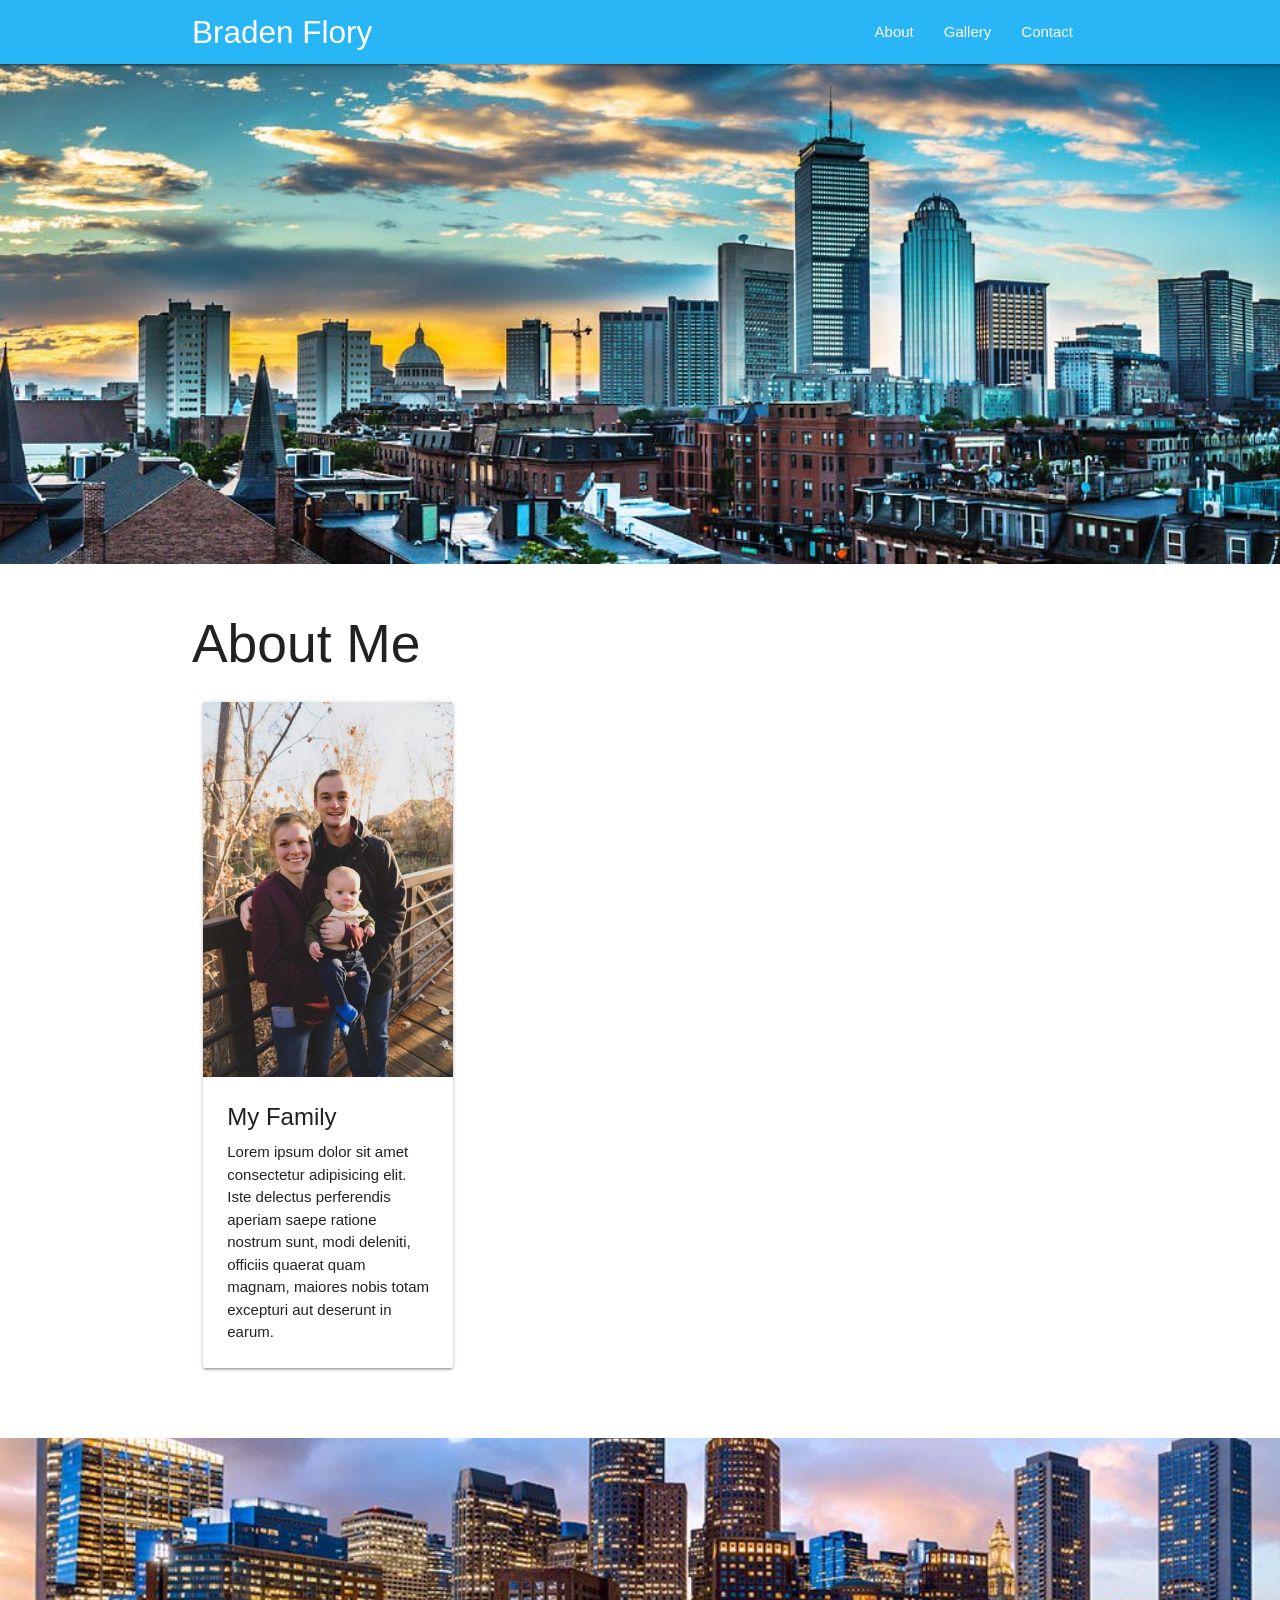
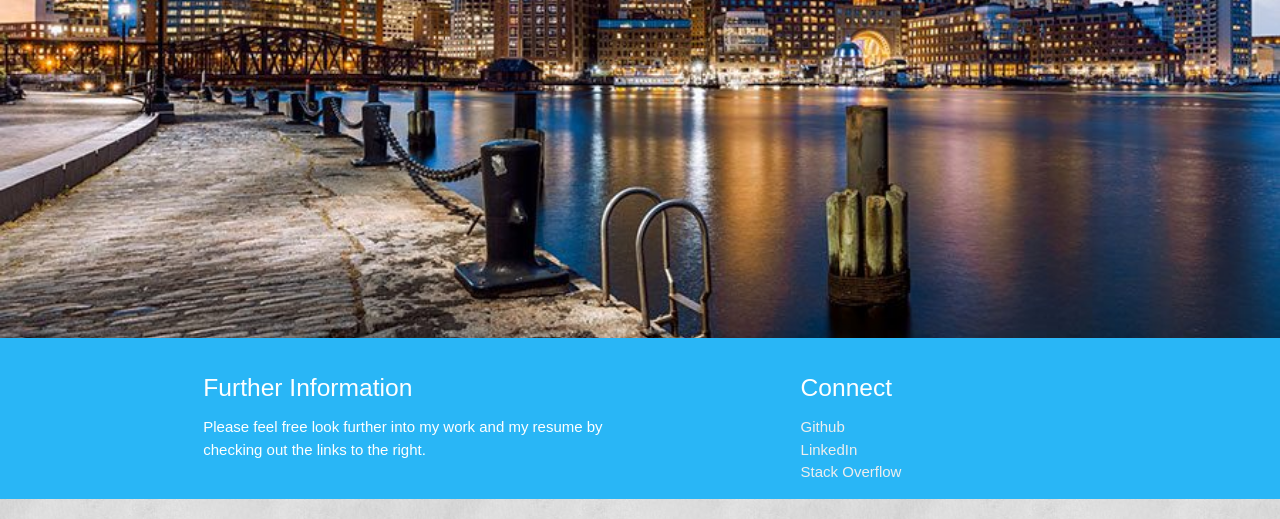
<file: index.html>
<!DOCTYPE html>
<html lang="en">

    <head>
        <meta charset="UTF-8">
        <meta name="viewport" content="width=device-width, initial-scale=1.0">
        <meta http-equiv="X-UA-Compatible" content="ie=edge">
        <title>Home</title>

        <!-- Jquery CDN -->
        <script src="https://ajax.googleapis.com/ajax/libs/jquery/3.3.1/jquery.min.js"></script>

        <!-- Link to the Javascript Page -->
        <script src="./script.js"></script>

        <!--Import Google Icon Font-->
        <link href="https://fonts.googleapis.com/icon?family=Material+Icons" rel="stylesheet">

        <!-- Compiled and minified CSS -->
        <link rel="stylesheet" href="https://cdnjs.cloudflare.com/ajax/libs/materialize/1.0.0/css/materialize.min.css">

        <!-- Compiled and minified JavaScript -->
        <script src="https://cdnjs.cloudflare.com/ajax/libs/materialize/1.0.0/js/materialize.min.js"></script>

        <!-- Link to the CSS page -->
        <link rel="stylesheet" type="text/css" href="./style.css">




    </head>

    <body>
        <!-- Beginning of NavBar -->

        <nav class="nav-wraper light-blue lighten-1">
            <div class="container">
                <a href="./home.html" class="brand-logo">Braden Flory</a>
                <a href="#" class="sidenav-trigger right" data-target="mobile-links">
                    <i class="material-icons">menu</i>
                </a>
                <ul class="right hide-on-med-and-down">
                    <li><a href="./about.html">About</a></li>
                    <li><a href="./gallery.html">Gallery</a></li>
                    <li><a href="./contact.html">Contact</a></li>
                </ul>
            </div>

        </nav>
        <ul class="sidenav" id="mobile-links">
            <li><a href="./about.html">About</a></li>
            <li><a href="./gallery.html">Gallery</a></li>
            <li><a href="./contact.html">Contact</a></li>
        </ul>

        <!-- End of NavBar -->
        <div class="parallax-container valign-wrapper">
            <div class="parallax"><img src="./assets/images/boston.jpg"></div>
        </div>
        <div class="section white">
            <div class="row container">
                <h2>About Me</h2>
                <div class="row">
                    <div class="col s12 l4">
                        <div class="card">
                            <div class="card-image">
                                <img src="./assets/images/Family photo on bridge.jpg" alt="Flory Family">
                            </div>
                            <div class="card-content">
                                <span class="card-title">My Family</span>
                                <p>Lorem ipsum dolor sit amet consectetur adipisicing elit. Iste delectus
                                    perferendis
                                    aperiam saepe ratione nostrum sunt, modi deleniti, officiis quaerat quam magnam,
                                    maiores
                                    nobis totam excepturi aut deserunt in earum.</p>
                            </div>
                        </div>
                    </div>
                </div>
            </div>
        </div>
        <div class="parallax-container">
            <div class="parallax"><img src="./assets/images/boston2.jpeg"></div>
        </div>


        <!-- Beginning of Footer -->
        <footer class="page-footer light-blue lighten-1">
            <div class="container">
                <div class="row">
                    <div class="col s12 l6">
                        <h5>Further Information</h5>
                        <p>Please feel free look further into my work and my resume by checking out the links to the
                            right.</p>
                    </div>
                    <div class="col s12 l4 offset-l2">
                        <h5>Connect</h5>
                        <ul>
                            <li><a href="https://github.com/BradenFlory" target="_blank"
                                    class="grey-text text-lighten-3">Github</a></li>
                            <li><a href="https://www.linkedin.com/in/braden-flory-9b82a2104" target="_blank"
                                    class="grey-text text-lighten-3">LinkedIn</a></li>
                            <li><a href="https://stackexchange.com/users/14754072/b-flory" target="_blank"
                                    class="grey-text text-lighten-3">Stack Overflow</a></li>
                        </ul>
                    </div>
                </div>
            </div>
        </footer>

        <!-- End of Footer -->

    </body>

</html>
</file>
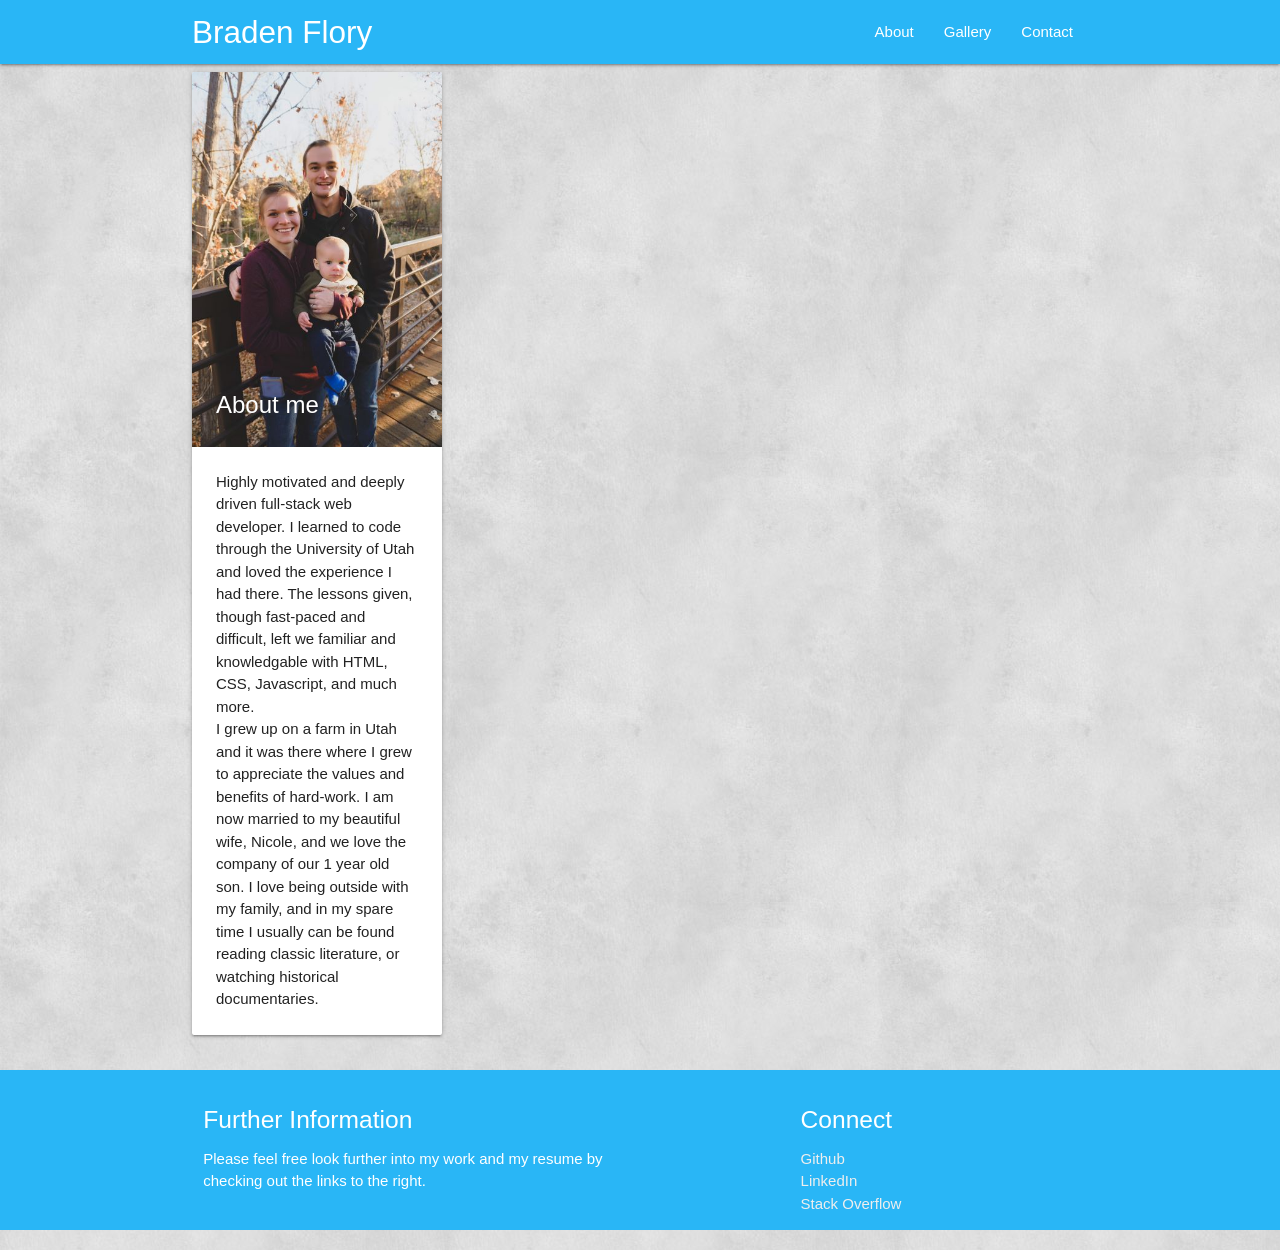
<file: about.html>
<!DOCTYPE html>
<html lang="en">

    <head>
        <meta charset="UTF-8">
        <meta name="viewport" content="width=device-width, initial-scale=1.0">
        <meta http-equiv="X-UA-Compatible" content="ie=edge">
        <title>About Me</title>

        <!-- Jquery CDN -->
        <script src="https://ajax.googleapis.com/ajax/libs/jquery/3.3.1/jquery.min.js"></script>

        <!-- Link to the Javascript Page -->
        <script src="./script.js"></script>

        <!--Import Google Icon Font-->
        <link href="https://fonts.googleapis.com/icon?family=Material+Icons" rel="stylesheet">

        <!-- Compiled and minified CSS -->
        <link rel="stylesheet" href="https://cdnjs.cloudflare.com/ajax/libs/materialize/1.0.0/css/materialize.min.css">

        <!-- Compiled and minified JavaScript -->
        <script src="https://cdnjs.cloudflare.com/ajax/libs/materialize/1.0.0/js/materialize.min.js"></script>

        <!-- Link to the CSS page -->
        <link rel="stylesheet" type="text/css" href="./style.css">




    </head>

    <body>
        <!-- Beginning of NavBar -->

        <nav class="nav-wraper light-blue lighten-1">
            <div class="container">
                <a href="./home.html" class="brand-logo">Braden Flory</a>
                <a href="#" class="sidenav-trigger right" data-target="mobile-links">
                    <i class="material-icons">menu</i>
                </a>
                <ul class="right hide-on-med-and-down">
                    <li><a href="./about.html">About</a></li>
                    <li><a href="./gallery.html">Gallery</a></li>
                    <li><a href="./contact.html">Contact</a></li>
                </ul>
            </div>

        </nav>
        <ul class="sidenav" id="mobile-links">
            <li><a href="./about.html">About</a></li>
            <li><a href="./gallery.html">Gallery</a></li>
            <li><a href="./contact.html">Contact</a></li>
        </ul>

        <!-- End of NavBar -->

        <!-- Beginning of the Photo of my family -->

        <div class="container">
            <div class="row">
                <div class="card">
                    <div class="card-image">
                        <img src="./assets/images/Family photo on bridge.jpg">
                        <span class="card-title">About me</span>
                    </div>
                    <div class="card-content">
                        <p>Highly motivated and deeply driven full-stack web developer. I learned to code through
                            the
                            University
                            of Utah and loved
                            the experience I had there. The lessons given, though fast-paced and difficult, left we
                            familiar
                            and
                            knowledgable with
                            HTML, CSS, Javascript, and much more.</p>

                        <p>I grew up on a farm in Utah and it was there where I grew to appreciate the values and
                            benefits
                            of
                            hard-work. I am now
                            married to my beautiful wife, Nicole, and we love the company of our 1 year old son. I
                            love
                            being
                            outside with my
                            family, and in my spare time I usually can be found reading classic literature, or
                            watching
                            historical documentaries.</p>
                    </div>
                </div>
                <!-- <div class="col s10 m8 l8">
                    <p>Highly motivated and deeply driven full-stack web developer. I learned to code through the
                        University
                        of Utah and loved
                        the experience I had there. The lessons given, though fast-paced and difficult, left we
                        familiar
                        and
                        knowledgable with
                        HTML, CSS, Javascript, and much more.</p>

                    <p>I grew up on a farm in Utah and it was there where I grew to appreciate the values and
                        benefits
                        of
                        hard-work. I am now
                        married to my beautiful wife, Nicole, and we love the company of our 1 year old son. I love
                        being
                        outside with my
                        family, and in my spare time I usually can be found reading classic literature, or watching
                        historical documentaries.</p>
                </div> -->

            </div>
        </div>









        <!-- Beginning of Footer -->
        <footer class="page-footer light-blue lighten-1">
            <div class="container">
                <div class="row">
                    <div class="col s12 l6">
                        <h5>Further Information</h5>
                        <p>Please feel free look further into my work and my resume by checking out the links to the
                            right.</p>
                    </div>
                    <div class="col s12 l4 offset-l2">
                        <h5>Connect</h5>
                        <ul>
                            <li><a href="https://github.com/BradenFlory" target="_blank"
                                    class="grey-text text-lighten-3">Github</a></li>
                            <li><a href="https://www.linkedin.com/in/braden-flory-9b82a2104" target="_blank"
                                    class="grey-text text-lighten-3">LinkedIn</a></li>
                            <li><a href="https://stackexchange.com/users/14754072/b-flory" target="_blank"
                                    class="grey-text text-lighten-3">Stack Overflow</a></li>
                        </ul>
                    </div>
                </div>
            </div>
        </footer>

        <!-- End of Footer -->

    </body>

</html>
</file>
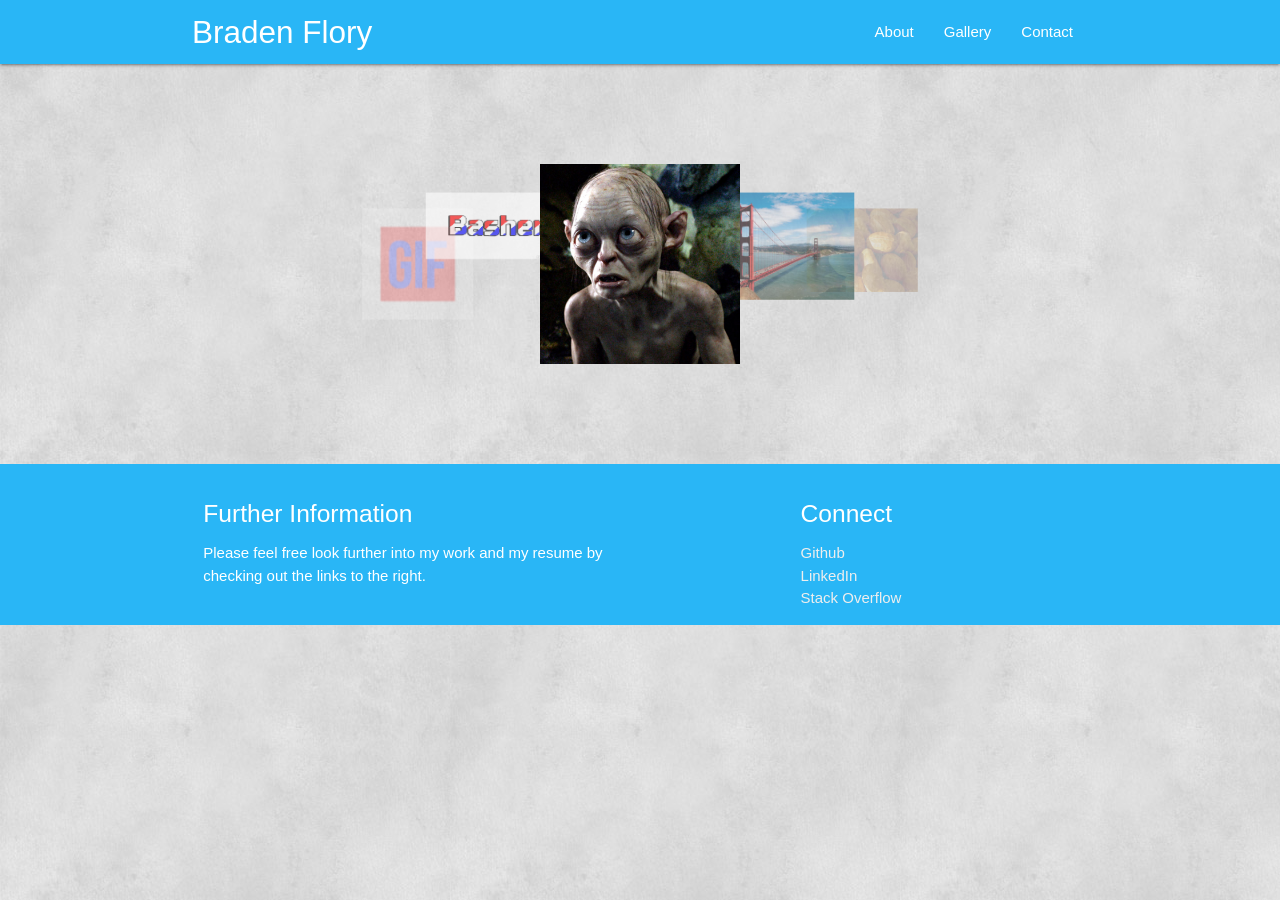
<file: gallery.html>
<!DOCTYPE html>
<html lang="en">

    <head>
        <meta charset="UTF-8">
        <meta name="viewport" content="width=device-width, initial-scale=1.0">
        <meta http-equiv="X-UA-Compatible" content="ie=edge">
        <title>Gallery</title>

        <!-- Jquery CDN -->
        <script src="https://ajax.googleapis.com/ajax/libs/jquery/3.3.1/jquery.min.js"></script>

        <!-- Link to the Javascript Page -->
        <script src="./script.js"></script>

        <!--Import Google Icon Font-->
        <link href="https://fonts.googleapis.com/icon?family=Material+Icons" rel="stylesheet">

        <!-- Compiled and minified CSS -->
        <link rel="stylesheet" href="https://cdnjs.cloudflare.com/ajax/libs/materialize/1.0.0/css/materialize.min.css">

        <!-- Compiled and minified JavaScript -->
        <script src="https://cdnjs.cloudflare.com/ajax/libs/materialize/1.0.0/js/materialize.min.js"></script>

        <!-- Link to the CSS page -->
        <link rel="stylesheet" type="text/css" href="./style.css">




    </head>

    <body>
        <!-- Beginning of NavBar -->

        <nav class="nav-wraper light-blue lighten-1">
            <div class="container">
                <a href="./home.html" class="brand-logo">Braden Flory</a>
                <a href="#" class="sidenav-trigger right" data-target="mobile-links">
                    <i class="material-icons">menu</i>
                </a>
                <ul class="right hide-on-med-and-down">
                    <li><a href="./about.html">About</a></li>
                    <li><a href="./gallery.html">Gallery</a></li>
                    <li><a href="./contact.html">Contact</a></li>
                </ul>
            </div>

        </nav>
        <ul class="sidenav" id="mobile-links">
            <li><a href="./about.html">About</a></li>
            <li><a href="./gallery.html">Gallery</a></li>
            <li><a href="./contact.html">Contact</a></li>
        </ul>

        <!-- End of NavBar -->



        <!-- Beginning of carousel -->
        <div class="container">


            <div class="carousel">
                <a class="carousel-item" href="https://bradenflory.github.io/TriviaGame/" target="_blank"><img
                        src="./assets/images/Lord of the Rings.jpg"></a>
                <a class="carousel-item" href="https://bradenflory.github.io/Psychic-Game/" target="_blank"><img
                        src="./assets/images/bridge.jpg"></a>
                <a class="carousel-item" href="https://stephanfalcon.github.io/PlusUltraProject/" target="_blank"><img
                        src="./assets/images/bread.jpg"></a>
                <a class="carousel-item" href="https://bradenflory.github.io/unit-4-game/" target="_blank"><img
                        src="./assets/images/sunset.jpg"></a>
                <a class="carousel-item" href="https://bradenflory.github.io/Giftastic-Homework/" target="_blank"><img
                        src="./assets/images/gif.png"></a>
                <a class="carousel-item" href="https://github.com/omickelsen/Basher.git" target="_blank"><img
                        src="./assets/images/basher.png"></a>

            </div>

        </div>
        <!-- End of carousel -->






        <!-- Beginning of Footer -->
        <footer class="page-footer light-blue lighten-1">
            <div class="container">
                <div class="row">
                    <div class="col s12 l6">
                        <h5>Further Information</h5>
                        <p>Please feel free look further into my work and my resume by checking out the links to the
                            right.</p>
                    </div>
                    <div class="col s12 l4 offset-l2">
                        <h5>Connect</h5>
                        <ul>
                            <li><a href="https://github.com/BradenFlory" target="_blank"
                                    class="grey-text text-lighten-3">Github</a></li>
                            <li><a href="https://www.linkedin.com/in/braden-flory-9b82a2104" target="_blank"
                                    class="grey-text text-lighten-3">LinkedIn</a></li>
                            <li><a href="https://stackexchange.com/users/14754072/b-flory" target="_blank"
                                    class="grey-text text-lighten-3">Stack Overflow</a></li>
                        </ul>
                    </div>
                </div>
            </div>
        </footer>

        <!-- End of Footer -->

    </body>

</html>
</file>
<file: style.css>
body{
    background-image: url("./assets/images/concrete-seamless.jpg")
}
.card{
    width: 250px;
}
.page-footer {
    
}
</file>
